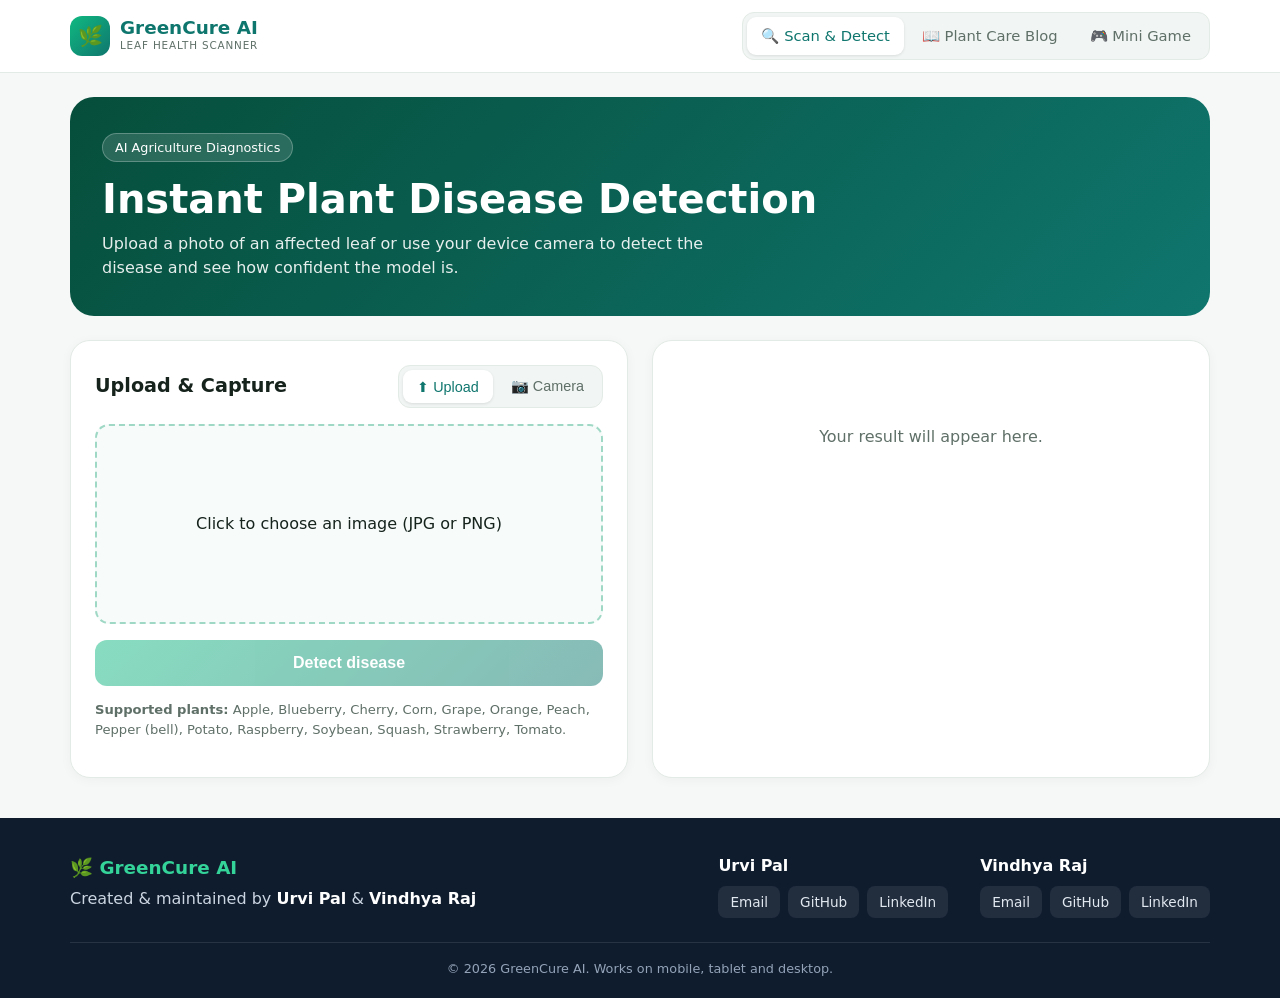
<file: frontend/index.html>
<!DOCTYPE html>
<html lang="en">
<head>
<meta charset="UTF-8">
<meta name="viewport" content="width=device-width, initial-scale=1">
<title>GreenCure AI - Plant Disease Detection</title>
<link rel="stylesheet" href="style.css">
</head>
<body>
<header id="site-header" class="site-header"></header>

<main class="container">
  <section class="hero">
    <span class="pill">AI Agriculture Diagnostics</span>
    <h1>Instant Plant Disease Detection</h1>
    <p>Upload a photo of an affected leaf or use your device camera to detect the disease and see how confident the model is.</p>
  </section>

  <section class="grid">
    <div class="card">
      <div class="card-head">
        <h2>Upload &amp; Capture</h2>
        <div class="toggle">
          <button type="button" id="tab-upload" class="on">⬆ Upload</button>
          <button type="button" id="tab-camera">📷 Camera</button>
        </div>
      </div>

      <div id="pane-upload">
        <div id="drop" onclick="document.getElementById('file').click()">
          <img id="preview" alt="Preview">
          <span id="hint">Click to choose an image (JPG or PNG)</span>
        </div>
        <input type="file" id="file" accept="image/jpeg,image/png" hidden>
      </div>

      <div id="pane-camera" style="display:none">
        <div class="cam-box">
          <video id="video" autoplay playsinline muted></video>
          <img id="shot" alt="Captured photo" style="display:none">
        </div>
        <div class="cam-actions">
          <button type="button" id="capture" class="btn-ghost">Capture photo</button>
          <button type="button" id="retake" class="btn-ghost" style="display:none">Retake</button>
          <button type="button" id="cam-fallback" class="btn-ghost" style="display:none">Open phone camera</button>
        </div>
        <p id="cam-note" class="supported"></p>
        <input type="file" id="camInput" accept="image/*" capture="environment" hidden>
      </div>

      <button id="btn" class="btn" disabled>Detect disease</button>
      <div id="error"></div>
      <p class="supported"><b>Supported plants:</b> Apple, Blueberry, Cherry, Corn, Grape, Orange, Peach, Pepper (bell), Potato, Raspberry, Soybean, Squash, Strawberry, Tomato.</p>
    </div>

    <div class="card">
      <div id="placeholder" class="placeholder">Your result will appear here.</div>
      <div id="result" style="display:none">
        <div class="label">Diagnostic result</div>
        <div class="name" id="name"></div>
        <span class="tag" id="tag"></span>
        <div class="row" style="margin-top:14px"><span>Model confidence</span><b id="conf-text"></b></div>
        <div class="bar"><div id="conf-bar"></div></div>
        <div id="msg" style="display:none"></div>
        <div class="label">Top 3 predictions</div>
        <div id="top3"></div>
        <div id="treatment" style="display:none"></div>
      </div>
    </div>
  </section>
</main>

<footer id="site-footer" class="site-footer"></footer>

<script src="layout.js"></script>
<script>
  const API = location.protocol === "file:" ? "http://127.0.0.1:8000/predict" : "/predict";
  const $ = id => document.getElementById(id);
  const preview = $("preview");
  const btn = $("btn");
  const err = $("error");
  const pretty = c => c.replace("___", " - ").replace(/_/g, " ");

  let currentFile = null;
  let stream = null;
  let mode = "upload";

  function setFile(f) {
    currentFile = f;
    btn.disabled = !f;
    err.textContent = "";
    $("result").style.display = "none";
    $("placeholder").style.display = "block";
  }

  /* ---------- Upload ---------- */
  $("file").addEventListener("change", () => {
    const f = $("file").files[0];
    if (!f) return;
    preview.src = URL.createObjectURL(f);
    preview.style.display = "block";
    $("hint").style.display = "none";
    setFile(f);
  });

  /* ---------- Mode switch ---------- */
  function showMode(m) {
    mode = m;
    const cam = m === "camera";
    $("tab-upload").classList.toggle("on", !cam);
    $("tab-camera").classList.toggle("on", cam);
    $("pane-upload").style.display = cam ? "none" : "block";
    $("pane-camera").style.display = cam ? "block" : "none";
    stopCamera();
    setFile(null);
    preview.style.display = "none";
    preview.removeAttribute("src");
    $("hint").style.display = "inline";
    $("file").value = "";
    $("camInput").value = "";
    $("shot").style.display = "none";
    $("retake").style.display = "none";
    if (cam) startCamera();
  }
  $("tab-upload").addEventListener("click", () => showMode("upload"));
  $("tab-camera").addEventListener("click", () => showMode("camera"));

  /* ---------- Camera ---------- */
  async function startCamera() {
    $("cam-note").textContent = "";
    $("cam-fallback").style.display = "none";
    $("capture").style.display = "inline-block";
    $("video").style.display = "block";
    if (!navigator.mediaDevices || !navigator.mediaDevices.getUserMedia) {
      return camUnavailable("Live camera needs HTTPS or localhost. Use your phone's camera app instead.");
    }
    try {
      const s = await navigator.mediaDevices.getUserMedia({
        video: { facingMode: { ideal: "environment" } }, audio: false
      });
      if (mode !== "camera") { s.getTracks().forEach(t => t.stop()); return; }
      stream = s;
      $("video").srcObject = s;
    } catch (e) {
      camUnavailable("Could not access the camera (permission denied or no camera found).");
    }
  }

  function camUnavailable(text) {
    $("video").style.display = "none";
    $("capture").style.display = "none";
    $("cam-fallback").style.display = "inline-block";
    $("cam-note").textContent = text;
  }

  function stopCamera() {
    if (stream) { stream.getTracks().forEach(t => t.stop()); stream = null; }
    $("video").srcObject = null;
  }

  $("capture").addEventListener("click", () => {
    const v = $("video");
    if (!v.videoWidth) return;
    const c = document.createElement("canvas");
    c.width = v.videoWidth;
    c.height = v.videoHeight;
    c.getContext("2d").drawImage(v, 0, 0);
    c.toBlob(blob => {
      const f = new File([blob], "capture.jpg", { type: "image/jpeg" });
      $("shot").src = URL.createObjectURL(blob);
      $("shot").style.display = "block";
      v.style.display = "none";
      $("capture").style.display = "none";
      $("retake").style.display = "inline-block";
      stopCamera();
      setFile(f);
    }, "image/jpeg", 0.92);
  });

  $("retake").addEventListener("click", () => {
    $("shot").style.display = "none";
    $("retake").style.display = "none";
    setFile(null);
    startCamera();
  });

  $("cam-fallback").addEventListener("click", () => $("camInput").click());
  $("camInput").addEventListener("change", () => {
    const f = $("camInput").files[0];
    if (!f) return;
    $("shot").src = URL.createObjectURL(f);
    $("shot").style.display = "block";
    setFile(f);
  });

  /* ---------- Detect ---------- */
  btn.addEventListener("click", async () => {
    if (!currentFile) return;
    if (!["image/jpeg", "image/png"].includes(currentFile.type)) {
      err.textContent = "Please use a JPG or PNG image.";
      return;
    }
    btn.disabled = true;
    btn.textContent = "Analyzing...";
    err.textContent = "";
    const form = new FormData();
    form.append("file", currentFile);
    try {
      const res = await fetch(API, { method: "POST", body: form });
      const data = await res.json();
      if (!res.ok) throw new Error(data.detail || "Something went wrong.");
      show(data);
    } catch (e) {
      err.textContent = e.message.includes("Failed to fetch")
        ? "Cannot reach the server. Is uvicorn running?" : e.message;
    } finally {
      btn.disabled = false;
      btn.textContent = "Detect disease";
    }
  });

  function show(d) {
    const pct = (d.confidence * 100).toFixed(1);
    $("name").textContent = d.plant + " - " + d.condition;
    const tag = $("tag");
    tag.textContent = d.is_confident ? "Confident" : "Low confidence";
    tag.className = "tag" + (d.is_confident ? "" : " warn");
    $("conf-text").textContent = pct + "%";
    $("conf-bar").style.width = pct + "%";
    const msg = $("msg");
    msg.style.display = d.message ? "block" : "none";
    msg.textContent = d.message || "";
    $("top3").innerHTML = d.top_3
      .map(t => `<div class="row"><span>${pretty(t.class)}</span><b>${(t.confidence * 100).toFixed(1)}%</b></div>`)
      .join("");

    /* Treatment plan (only sent by the server when the result is confident) */
    const tp = $("treatment");
    if (d.treatment) {
      const li = arr => arr.map(x => `<li>${x}</li>`).join("");
      tp.innerHTML = `
        <h3 class="tp-title">${d.is_healthy ? "Plant Health Summary" : "Recommended Treatment &amp; Solution Plan"}</h3>
        <div class="tp-grid">
          <div class="tp-card about"><div class="tp-label">About</div><p>${d.treatment.about}</p></div>
          <div class="tp-card treat"><div class="tp-label">${d.is_healthy ? "Action" : "Treatment"}</div><ul>${li(d.treatment.treatment)}</ul></div>
          <div class="tp-card prev"><div class="tp-label">Prevention</div><ul>${li(d.treatment.prevention)}</ul></div>
        </div>
        <p class="tp-note">General guidance only. For serious or widespread cases, consult a local agriculture expert.</p>`;
      tp.style.display = "block";
    } else {
      tp.innerHTML = "";
      tp.style.display = "none";
    }

    $("placeholder").style.display = "none";
    $("result").style.display = "block";
  }
</script>
</body>
</html>
</file>
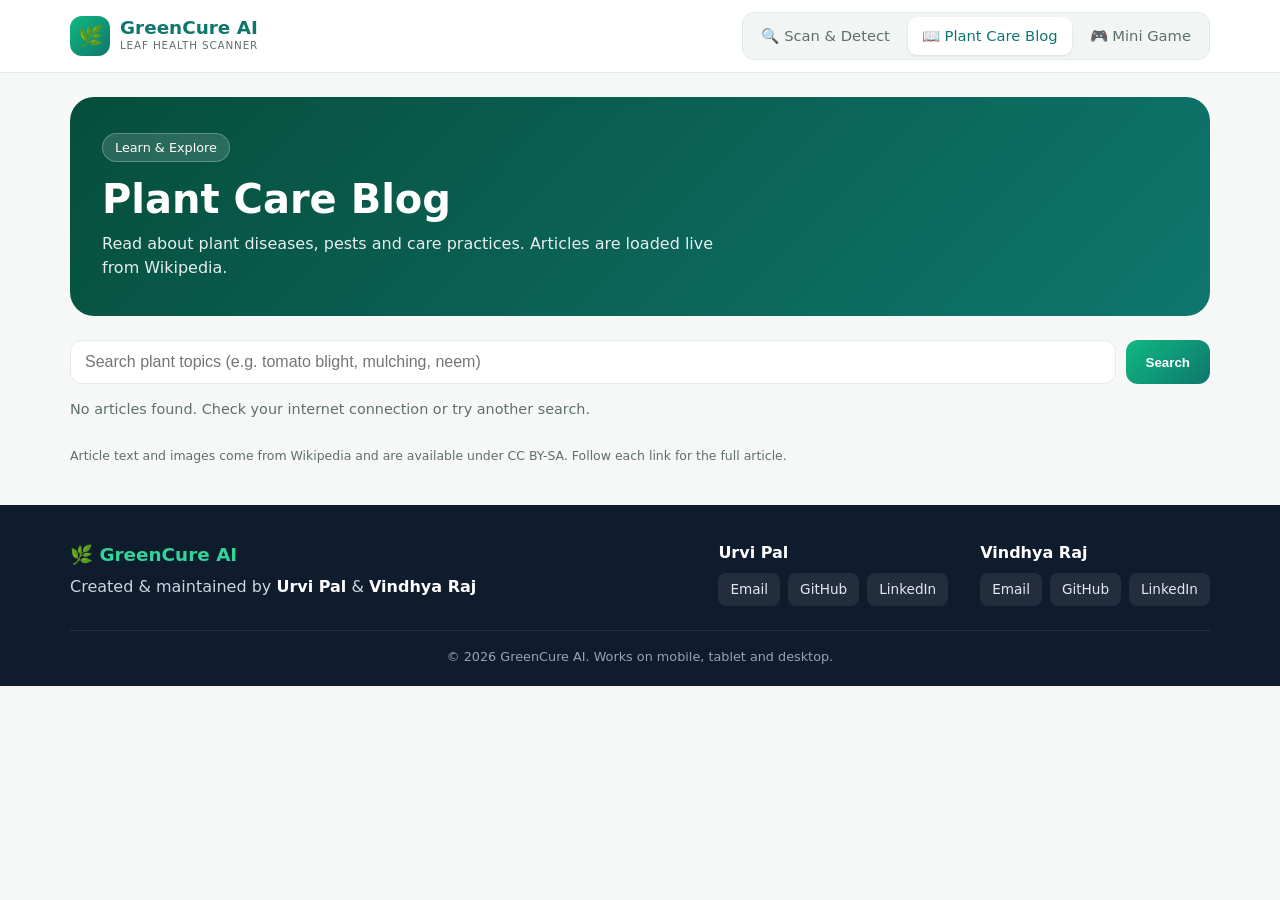
<file: frontend/blog.html>
<!DOCTYPE html>
<html lang="en">
<head>
<meta charset="UTF-8">
<meta name="viewport" content="width=device-width, initial-scale=1">
<title>GreenCure AI - Plant Care Blog</title>
<link rel="stylesheet" href="style.css">
</head>
<body>
<header id="site-header" class="site-header"></header>

<main class="container">
  <section class="hero">
    <span class="pill">Learn &amp; Explore</span>
    <h1>Plant Care Blog</h1>
    <p>Read about plant diseases, pests and care practices. Articles are loaded live from Wikipedia.</p>
  </section>

  <form id="search" class="blog-search">
    <input id="q" type="search" placeholder="Search plant topics (e.g. tomato blight, mulching, neem)" aria-label="Search plant topics">
    <button type="submit">Search</button>
    <button type="button" id="reset" class="alt" style="display:none">Clear</button>
  </form>

  <p id="status" class="blog-status"></p>
  <section id="posts" class="posts"></section>
  <p class="tp-note" style="margin-bottom:30px">Article text and images come from Wikipedia and are available under CC BY-SA. Follow each link for the full article.</p>
</main>

<footer id="site-footer" class="site-footer"></footer>

<script src="layout.js"></script>
<script>
  const TOPICS = ["Plant pathology", "Phytophthora infestans", "Powdery mildew", "Rust (fungus)",
    "Crop rotation", "Integrated pest management", "Mulch", "Compost",
    "Drip irrigation", "Fungicide", "Organic farming", "Plant disease resistance"];
  const SUMMARY = "https://en.wikipedia.org/api/rest_v1/page/summary/";
  const SEARCH = "https://en.wikipedia.org/w/api.php?action=query&list=search&format=json&origin=*&srlimit=8&srsearch=";
  const postsEl = document.getElementById("posts");
  const statusEl = document.getElementById("status");

  async function getSummary(title) {
    const res = await fetch(SUMMARY + encodeURIComponent(title.replace(/ /g, "_")));
    if (!res.ok) throw new Error("HTTP " + res.status);
    const d = await res.json();
    if (d.type === "disambiguation" || !d.extract) return null;
    return d;
  }

  function card(d) {
    const el = document.createElement("article");
    el.className = "post";
    if (d.thumbnail && d.thumbnail.source) {
      const img = document.createElement("img");
      img.src = d.thumbnail.source;
      img.alt = d.title;
      img.loading = "lazy";
      el.appendChild(img);
    } else {
      const n = document.createElement("div");
      n.className = "noimg";
      n.textContent = "🌿";
      el.appendChild(n);
    }
    const body = document.createElement("div");
    body.className = "body";
    const h = document.createElement("h3");
    h.textContent = d.title;
    body.appendChild(h);
    if (d.description) {
      const s = document.createElement("div");
      s.className = "desc";
      s.textContent = d.description;
      body.appendChild(s);
    }
    const p = document.createElement("p");
    p.textContent = d.extract;
    body.appendChild(p);
    const a = document.createElement("a");
    a.className = "more";
    a.textContent = "Read full article →";
    a.href = d.content_urls.desktop.page;
    a.target = "_blank";
    a.rel = "noopener noreferrer";
    body.appendChild(a);
    el.appendChild(body);
    return el;
  }

  async function render(titles, label) {
    postsEl.innerHTML = "";
    statusEl.textContent = "Loading articles...";
    const results = await Promise.allSettled(titles.map(getSummary));
    const seen = new Set();
    let n = 0;
    results.forEach(r => {
      if (r.status === "fulfilled" && r.value && !seen.has(r.value.title)) {
        seen.add(r.value.title);
        postsEl.appendChild(card(r.value));
        n++;
      }
    });
    statusEl.textContent = n ? label : "No articles found. Check your internet connection or try another search.";
  }

  document.getElementById("search").addEventListener("submit", async e => {
    e.preventDefault();
    const q = document.getElementById("q").value.trim();
    if (!q) return;
    statusEl.textContent = "Searching...";
    try {
      const res = await fetch(SEARCH + encodeURIComponent(q + " plant"));
      const data = await res.json();
      const titles = data.query.search.map(s => s.title);
      document.getElementById("reset").style.display = "inline-block";
      await render(titles, 'Results for "' + q + '"');
    } catch (err) {
      statusEl.textContent = "Search failed. Check your internet connection.";
    }
  });

  document.getElementById("reset").addEventListener("click", () => {
    document.getElementById("q").value = "";
    document.getElementById("reset").style.display = "none";
    render(TOPICS, "Featured topics");
  });

  render(TOPICS, "Featured topics");
</script>
</body>
</html>
</file>
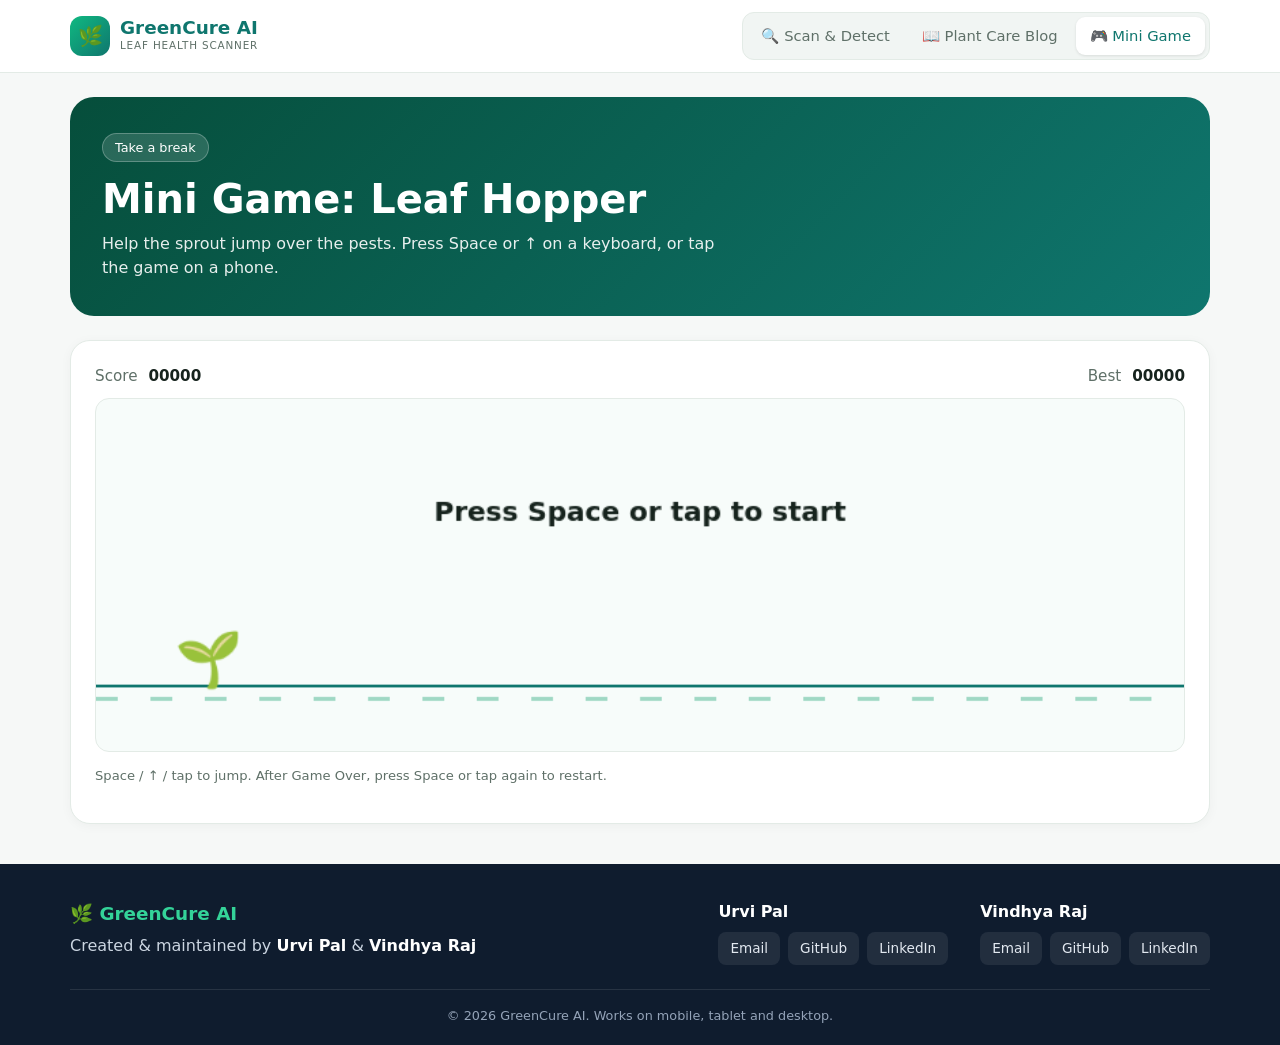
<file: frontend/game.html>
<!DOCTYPE html>
<html lang="en">
<head>
<meta charset="UTF-8">
<meta name="viewport" content="width=device-width, initial-scale=1">
<title>GreenCure AI - Mini Game</title>
<link rel="stylesheet" href="style.css">
</head>
<body>
<header id="site-header" class="site-header"></header>

<main class="container">
  <section class="hero">
    <span class="pill">Take a break</span>
    <h1>Mini Game: Leaf Hopper</h1>
    <p>Help the sprout jump over the pests. Press Space or ↑ on a keyboard, or tap the game on a phone.</p>
  </section>

  <section class="card game-card">
    <div class="game-top">
      <div>Score <b id="score">00000</b></div>
      <div>Best <b id="best">00000</b></div>
    </div>
    <canvas id="game" aria-label="Leaf Hopper game"></canvas>
    <p class="supported">Space / ↑ / tap to jump. After Game Over, press Space or tap again to restart.</p>
  </section>
</main>

<footer id="site-footer" class="site-footer"></footer>

<script src="layout.js"></script>
<script>
(function () {
  const W = 800, H = 260, GROUND = 210;
  const canvas = document.getElementById("game");
  const ctx = canvas.getContext("2d");
  const dpr = window.devicePixelRatio || 1;
  canvas.width = W * dpr;
  canvas.height = H * dpr;
  ctx.scale(dpr, dpr);

  const scoreEl = document.getElementById("score");
  const bestEl = document.getElementById("best");
  const pad = n => String(Math.floor(n)).padStart(5, "0");
  const EMOJI_FONT = "'Segoe UI Emoji','Apple Color Emoji','Noto Color Emoji',sans-serif";
  const PESTS = ["🐛", "🐌", "🦗", "🐞"];

  let best = 0;
  try { best = Number(localStorage.getItem("leafHopperBest")) || 0; } catch (e) {}
  bestEl.textContent = pad(best);

  const player = { x: 60, w: 34, h: 38, y: GROUND, vy: 0 };
  let obstacles, speed, score, nextGap, sinceSpawn, groundOffset;
  let state = "ready";
  let last = 0;
  let overAt = 0;

  function reset() {
    obstacles = [];
    speed = 6;
    score = 0;
    nextGap = 400;
    sinceSpawn = 0;
    groundOffset = 0;
    player.y = GROUND;
    player.vy = 0;
    scoreEl.textContent = pad(0);
  }
  reset();

  function jump() {
    if (state === "ready") {
      state = "playing";
      last = performance.now();
    } else if (state === "over") {
      if (performance.now() - overAt > 400) {
        reset();
        state = "playing";
        last = performance.now();
      }
      return;
    }
    if (player.y >= GROUND) player.vy = -12.5;
  }

  function hits(o) {
    const a = { x: player.x + 6, y: player.y - player.h + 4, w: player.w - 12, h: player.h - 8 };
    const b = { x: o.x + 3, y: GROUND - 26, w: 24, h: 26 };
    return a.x < b.x + b.w && a.x + a.w > b.x && a.y < b.y + b.h && a.y + a.h > b.y;
  }

  function gameOver() {
    state = "over";
    overAt = performance.now();
    if (score > best) {
      best = score;
      bestEl.textContent = pad(best);
      try { localStorage.setItem("leafHopperBest", String(Math.floor(best))); } catch (e) {}
    }
  }

  function update(step) {
    speed = Math.min(speed + 0.003 * step, 13);
    score += speed * 0.04 * step;
    scoreEl.textContent = pad(score);

    player.vy += 0.65 * step;
    player.y += player.vy * step;
    if (player.y > GROUND) { player.y = GROUND; player.vy = 0; }

    groundOffset = (groundOffset + speed * step) % 40;

    sinceSpawn += speed * step;
    if (sinceSpawn >= nextGap) {
      obstacles.push({ x: W + 20, e: PESTS[Math.floor(Math.random() * PESTS.length)] });
      sinceSpawn = 0;
      nextGap = 380 + Math.random() * 260 + speed * 18;
    }

    obstacles.forEach(o => { o.x -= speed * step; });
    obstacles = obstacles.filter(o => o.x > -60);

    if (obstacles.some(hits)) gameOver();
  }

  function draw() {
    ctx.clearRect(0, 0, W, H);

    ctx.strokeStyle = "#0f766e";
    ctx.lineWidth = 2;
    ctx.beginPath();
    ctx.moveTo(0, GROUND + 2);
    ctx.lineTo(W, GROUND + 2);
    ctx.stroke();
    ctx.fillStyle = "#9fd8c4";
    for (let x = -groundOffset; x < W; x += 40) ctx.fillRect(x, GROUND + 10, 16, 3);

    ctx.textAlign = "left";
    ctx.textBaseline = "bottom";
    ctx.font = "40px " + EMOJI_FONT;
    ctx.fillText("🌱", player.x - 2, player.y + 4);
    ctx.font = "32px " + EMOJI_FONT;
    obstacles.forEach(o => ctx.fillText(o.e, o.x - 2, GROUND + 4));

    ctx.textAlign = "center";
    ctx.textBaseline = "alphabetic";
    ctx.fillStyle = "#16231d";
    if (state === "ready") {
      ctx.font = "600 20px system-ui, sans-serif";
      ctx.fillText("Press Space or tap to start", W / 2, 90);
    } else if (state === "over") {
      ctx.font = "600 24px system-ui, sans-serif";
      ctx.fillText("Game over", W / 2, 80);
      ctx.font = "16px system-ui, sans-serif";
      ctx.fillText("Press Space or tap to play again", W / 2, 110);
    }
    ctx.textAlign = "left";
  }

  function frame(now) {
    if (state === "playing") {
      const step = Math.max(0, Math.min((now - last) / 16.667, 2));
      last = now;
      update(step);
    }
    draw();
    requestAnimationFrame(frame);
  }
  requestAnimationFrame(frame);

  canvas.addEventListener("pointerdown", e => { e.preventDefault(); jump(); });
  document.addEventListener("keydown", e => {
    if (e.code === "Space" || e.code === "ArrowUp") { e.preventDefault(); jump(); }
  });
})();
</script>
</body>
</html>
</file>
<file: frontend/style.css>
:root{
  --teal:#0f766e; --bg:#f6f8f7; --card:#fff; --text:#16231d; --muted:#5f7068; --line:#e3ebe6;
}
*{box-sizing:border-box}
body{margin:0;font-family:system-ui,-apple-system,"Segoe UI",Roboto,sans-serif;background:var(--bg);color:var(--text);line-height:1.5}
.container{max-width:1180px;margin:0 auto;padding:0 20px}

/* Header */
.site-header{background:#fff;border-bottom:1px solid var(--line);position:sticky;top:0;z-index:50}
.site-header .container{display:flex;align-items:center;justify-content:space-between;gap:16px;padding-top:12px;padding-bottom:12px;flex-wrap:wrap}
.brand{display:flex;align-items:center;gap:10px;text-decoration:none}
.brand-logo{width:40px;height:40px;border-radius:12px;background:linear-gradient(135deg,#10b981,#0f766e);display:grid;place-items:center;font-size:20px}
.brand-name{font-weight:700;font-size:1.15rem;color:var(--teal);line-height:1.1}
.brand-sub{font-size:.65rem;letter-spacing:.08em;color:var(--muted);text-transform:uppercase}
.nav{display:flex;gap:4px;background:#f1f5f3;padding:4px;border-radius:12px;border:1px solid var(--line)}
.nav a{padding:8px 14px;border-radius:9px;text-decoration:none;font-size:.92rem;font-weight:500;color:var(--muted);white-space:nowrap}
.nav a:hover{color:var(--text)}
.nav a.active{background:#fff;color:var(--teal);box-shadow:0 1px 3px rgba(0,0,0,.1)}
@media (max-width:760px){.nav{order:3;width:100%;overflow-x:auto}.nav a{flex:1;text-align:center}}

/* Hero */
.hero{margin:24px 0;border-radius:24px;padding:36px 32px;color:#fff;background:linear-gradient(135deg,#064e3b 0%,#0f766e 100%)}
.hero .pill{display:inline-block;background:rgba(255,255,255,.14);border:1px solid rgba(255,255,255,.25);padding:4px 12px;border-radius:20px;font-size:.8rem;margin-bottom:14px}
.hero h1{margin:0 0 10px;font-size:clamp(1.6rem,4vw,2.5rem);line-height:1.15}
.hero p{margin:0;max-width:640px;opacity:.9}

/* Cards */
.grid{display:grid;grid-template-columns:1fr 1fr;gap:24px;margin-bottom:40px}
@media (max-width:900px){.grid{grid-template-columns:1fr}}
.card{background:var(--card);border:1px solid var(--line);border-radius:20px;padding:24px;box-shadow:0 2px 12px rgba(0,0,0,.04)}
.card h2{margin:0 0 16px;font-size:1.2rem}
#drop{border:2px dashed #9fd8c4;border-radius:14px;padding:18px;text-align:center;cursor:pointer;background:#f7fcfa;min-height:200px;display:flex;align-items:center;justify-content:center;flex-direction:column;gap:8px}
#drop:hover{background:#effaf5}
#preview{max-width:100%;max-height:300px;border-radius:10px;display:none}
.btn{width:100%;margin-top:16px;padding:14px;border:0;border-radius:12px;background:linear-gradient(135deg,#10b981,#0f766e);color:#fff;font-size:1rem;font-weight:600;cursor:pointer}
.btn:disabled{opacity:.5;cursor:not-allowed}
.supported{margin-top:14px;font-size:.82rem;color:var(--muted)}
#error{color:#c62828;margin-top:12px;font-size:.9rem}
.placeholder{color:var(--muted);text-align:center;padding:60px 10px}

/* Result */
.label{font-size:.75rem;letter-spacing:.08em;color:var(--muted);text-transform:uppercase}
.tag{display:inline-block;padding:3px 12px;border-radius:20px;font-size:.8rem;background:#e8f5e9;color:#2e7d32}
.tag.warn{background:#fff3e0;color:#e65100}
.name{font-size:1.4rem;font-weight:700;margin:6px 0 14px}
.row{display:flex;justify-content:space-between;gap:12px;font-size:.92rem;padding:8px 12px;background:#f7faf8;border-radius:10px;margin-top:6px}
.bar{height:10px;background:#e0e8e1;border-radius:6px;overflow:hidden;margin:8px 0 18px}
.bar>div{height:100%;background:#10b981}
#msg{background:#fff7ed;color:#8a4b00;padding:10px 12px;border-radius:10px;margin-bottom:14px;font-size:.9rem}

/* Footer */
.site-footer{background:#0f1c2e;color:#cbd5e1;margin-top:40px;padding:36px 0 20px}
.footer-top{display:flex;justify-content:space-between;gap:28px;flex-wrap:wrap}
.footer-brand{font-size:1.15rem;font-weight:700;color:#34d399;margin-bottom:6px}
.people{display:flex;gap:32px;flex-wrap:wrap}
.person b{display:block;color:#fff;margin-bottom:8px}
.person .links{display:flex;gap:8px;flex-wrap:wrap}
.person .links a{padding:6px 12px;border-radius:8px;background:rgba(255,255,255,.08);text-decoration:none;font-size:.85rem;color:#e2e8f0}
.person .links a:hover{background:rgba(255,255,255,.18)}
.footer-bottom{margin-top:24px;padding-top:16px;border-top:1px solid rgba(255,255,255,.1);font-size:.8rem;color:#94a3b8;text-align:center}
/* Upload / Camera toggle */
.card-head{display:flex;justify-content:space-between;align-items:center;gap:12px;flex-wrap:wrap;margin-bottom:16px}
.card-head h2{margin:0}
.toggle{display:flex;gap:4px;background:#f1f5f3;padding:4px;border-radius:12px;border:1px solid var(--line)}
.toggle button{border:0;background:transparent;padding:8px 14px;border-radius:9px;font-size:.9rem;font-weight:500;color:var(--muted);cursor:pointer}
.toggle button.on{background:#fff;color:var(--teal);box-shadow:0 1px 3px rgba(0,0,0,.1)}
.cam-box{background:#0b1411;border-radius:14px;overflow:hidden;min-height:200px;display:flex;align-items:center;justify-content:center}
.cam-box video,.cam-box img{width:100%;max-height:340px;object-fit:contain;display:block}
.cam-actions{display:flex;gap:10px;margin-top:12px;flex-wrap:wrap}
.btn-ghost{flex:1;min-width:140px;padding:10px 14px;border-radius:10px;border:1px solid var(--line);background:#fff;color:var(--teal);font-weight:600;cursor:pointer}
.btn-ghost:hover{background:#f1faf6}
/* Treatment plan */
.tp-title{margin:22px 0 10px;font-size:1.05rem}
.tp-grid{display:grid;gap:10px}
.tp-card{border-radius:12px;padding:12px 14px;border:1px solid var(--line);font-size:.9rem}
.tp-card p{margin:0}
.tp-card ul{margin:0;padding-left:18px}
.tp-card li{margin:3px 0}
.tp-label{font-size:.72rem;letter-spacing:.08em;text-transform:uppercase;font-weight:700;margin-bottom:6px}
.tp-card.about{background:#f0f9ff;border-color:#d6ebf7}
.tp-card.about .tp-label{color:#0369a1}
.tp-card.treat{background:#f0fbf6;border-color:#cdeedd}
.tp-card.treat .tp-label{color:#0f766e}
.tp-card.prev{background:#f5f5ff;border-color:#dedcf8}
.tp-card.prev .tp-label{color:#4338ca}
.tp-note{margin:12px 0 0;font-size:.78rem;color:var(--muted)}
/* Blog */
.blog-search{display:flex;gap:10px;margin-bottom:12px;flex-wrap:wrap}
.blog-search input{flex:1;min-width:200px;padding:12px 14px;border:1px solid var(--line);border-radius:12px;font-size:1rem;background:#fff}
.blog-search button{padding:12px 20px;border:0;border-radius:12px;background:linear-gradient(135deg,#10b981,#0f766e);color:#fff;font-weight:600;cursor:pointer}
.blog-search button.alt{background:#fff;color:var(--teal);border:1px solid var(--line)}
.blog-status{color:var(--muted);font-size:.9rem;min-height:1.4em}
.posts{display:grid;grid-template-columns:repeat(auto-fill,minmax(260px,1fr));gap:20px;margin-bottom:12px}
.post{background:#fff;border:1px solid var(--line);border-radius:18px;overflow:hidden;display:flex;flex-direction:column;box-shadow:0 2px 12px rgba(0,0,0,.04)}
.post img{width:100%;height:170px;object-fit:cover;background:#e8f3ee;display:block}
.post .noimg{height:170px;display:grid;place-items:center;font-size:2.4rem;background:#e8f3ee}
.post .body{padding:16px;display:flex;flex-direction:column;gap:8px;flex:1}
.post h3{margin:0;font-size:1.05rem}
.post .desc{font-size:.8rem;color:var(--teal);font-weight:600}
.post p{margin:0;font-size:.9rem;color:var(--muted);display:-webkit-box;-webkit-line-clamp:5;-webkit-box-orient:vertical;overflow:hidden}
.post a.more{margin-top:auto;font-weight:600;color:var(--teal);text-decoration:none;font-size:.9rem}
.post a.more:hover{text-decoration:underline}
/* Game */
.game-card{margin-bottom:30px}
.game-top{display:flex;justify-content:space-between;font-size:.95rem;color:var(--muted);margin-bottom:10px}
.game-top b{color:var(--text);font-variant-numeric:tabular-nums;margin-left:6px}
#game{width:100%;aspect-ratio:800/260;display:block;border-radius:14px;background:#f7fcfa;border:1px solid var(--line);touch-action:manipulation;cursor:pointer}
</file>
